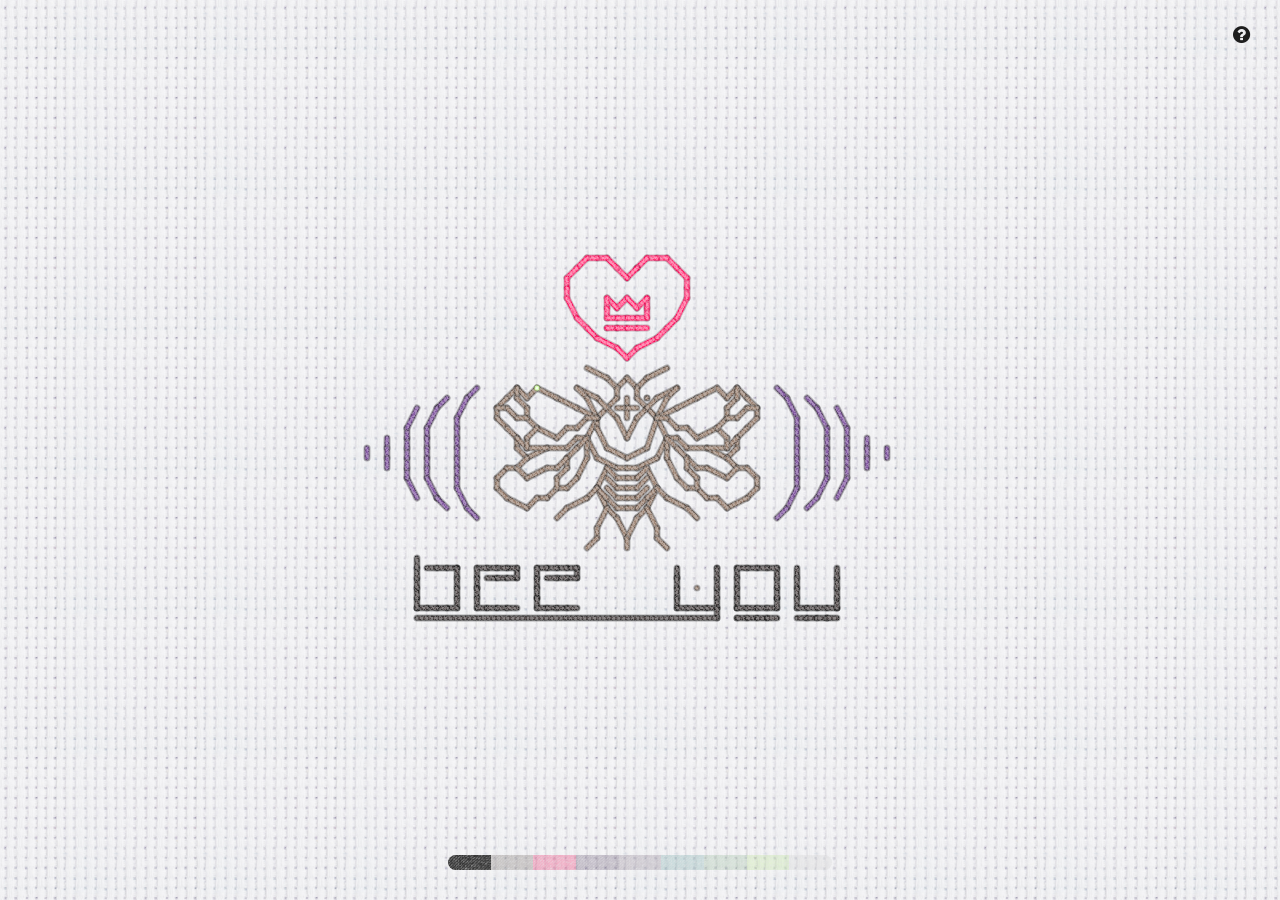
<file: index.html>
<html>
	<head>
		<title>Project M</title>

    	<meta name="description" content="A gift of caring.">
    	<meta name="author" content="Will Stallwood">

    	<link rel="stylesheet" href="css/font-awesome.min.css">
    	<link rel="stylesheet" href="css/main.css">

		<!-- <script src="https://code.createjs.com/createjs-2015.11.26.min.js"></script> -->
		<script src="js/framework/createjs-2015.11.26.min.js"></script>
		<script src="js/framework/tinycolor.js"></script>
		<script src="js/framework/point.js"></script>
		<script src="js/framework/filesaver.min.js"></script>
		<script src="js/framework/jquery-3.1.1.min.js"></script>
		
		<script src="js/thread_container.js"></script>
		<script src="js/input.js"></script>
		<script src="js/thread.js"></script>
		<script src="js/thread_data.js"></script>	
		<script src="js/display.js"></script>	
		<script src="js/cursor.js"></script>		
		<script src="js/virtualgrid.js"></script>
		<script src="js/virtualgrid_display.js"></script>
		<script src="js/background.js"></script>

		<script src="js/extended_container.js"></script>
		<script src="js/stage.js"></script>
		<script src="js/main.js"></script>
	</head>
	<body onload="main();">
    	<div id="content">
        	<canvas id="canvas" width="320" height="568"></canvas>
    	</div>

    	<div id="top">
    		<a href="#"><i class="fa fa-question-circle" aria-hidden="true"></i></a>
    	</div>

    	<div id="center">
    		<a href="http://www.willstall.com">
    			<img src="imgs/help-sideways.png" alt="made with love - by willstall" />
    		</a>
    	</div>

    	<div id="bottom" class="menu">
    		<nav id="colors">
    			<ul>
    				<!--	<li><a href="#" class="selected">color 1</a></li>	-->
	    		</ul>
    		</nav>
		</div>
	</body>
</html>
</file>
<file: css/main.css>
html, body, div, ul, li, button, h1, p
{
    margin: 0px;
    padding: 0px;
}

body
{
    overflow: hidden;
}

#canvas
{
	cursor: crosshair;
}

#center
{
	position:absolute;
	top:50%;
	bottom:50%;
	left:50%;
	right:50%;
	z-index: 11;
}

#center img
{
	position: relative;
	right: 280px;
	bottom: 400px;
}

#center a
{
	display:none;
}

#top
{
	position: absolute;
	top: 25px;
	right: 30px;
	z-index: 10;
}

#top a
{
	font-size: 20px;
	color: #1e1e1e;
}

#top a:hover
{
	color: #ff0054;
}

#top a:active
{
	color: #4E395D;
}

.menu#bottom
{
	bottom: 15px;
}

.menu
{
	position: absolute;
	left: 35%;
	right: 35%;
	z-index: 10;
	cursor: hand;
}

nav
{
	display: table;
    table-layout: fixed;
    width: 100%;
}

nav ul
{
	display: table-row;
    margin: 0;
    padding: 0;  
}

nav ul li {
    list-style: none;
    display: table-cell;
    text-align: center;
    height: 30px;
}

nav ul li a
{
	display: block;
	color: #00000000;
	height: 15px;
	background-image: url("../imgs/grey-jean.png");
	opacity: 0.3;
	/*box-sizing:border-box;*/
	/*transition: border .5s;*/
	/*border-style: solid;*/
	/*border-radius: 50px 50px 50px 50px;*/
/*	border-right: none;
	border-left: none;*/
	transition: opacity .7s;
}

nav ul li:first-child a
{
	border-radius: 50px 0px 0px 50px;
	/*border-left: solid;	*/
}

nav ul li:last-child a
{
	border-radius: 0px 50px 50px 0px;
	/*border-right: solid;	*/
}

nav ul li a:hover
{
	/*border-style: solid;*/
	transition: opacity .1s;
	opacity: 0.9;
}

nav ul li a.selected
{
	transition: opacity .1s;
	opacity: 1;
}

nav ul li a.selected:hover
{

}
</file>
